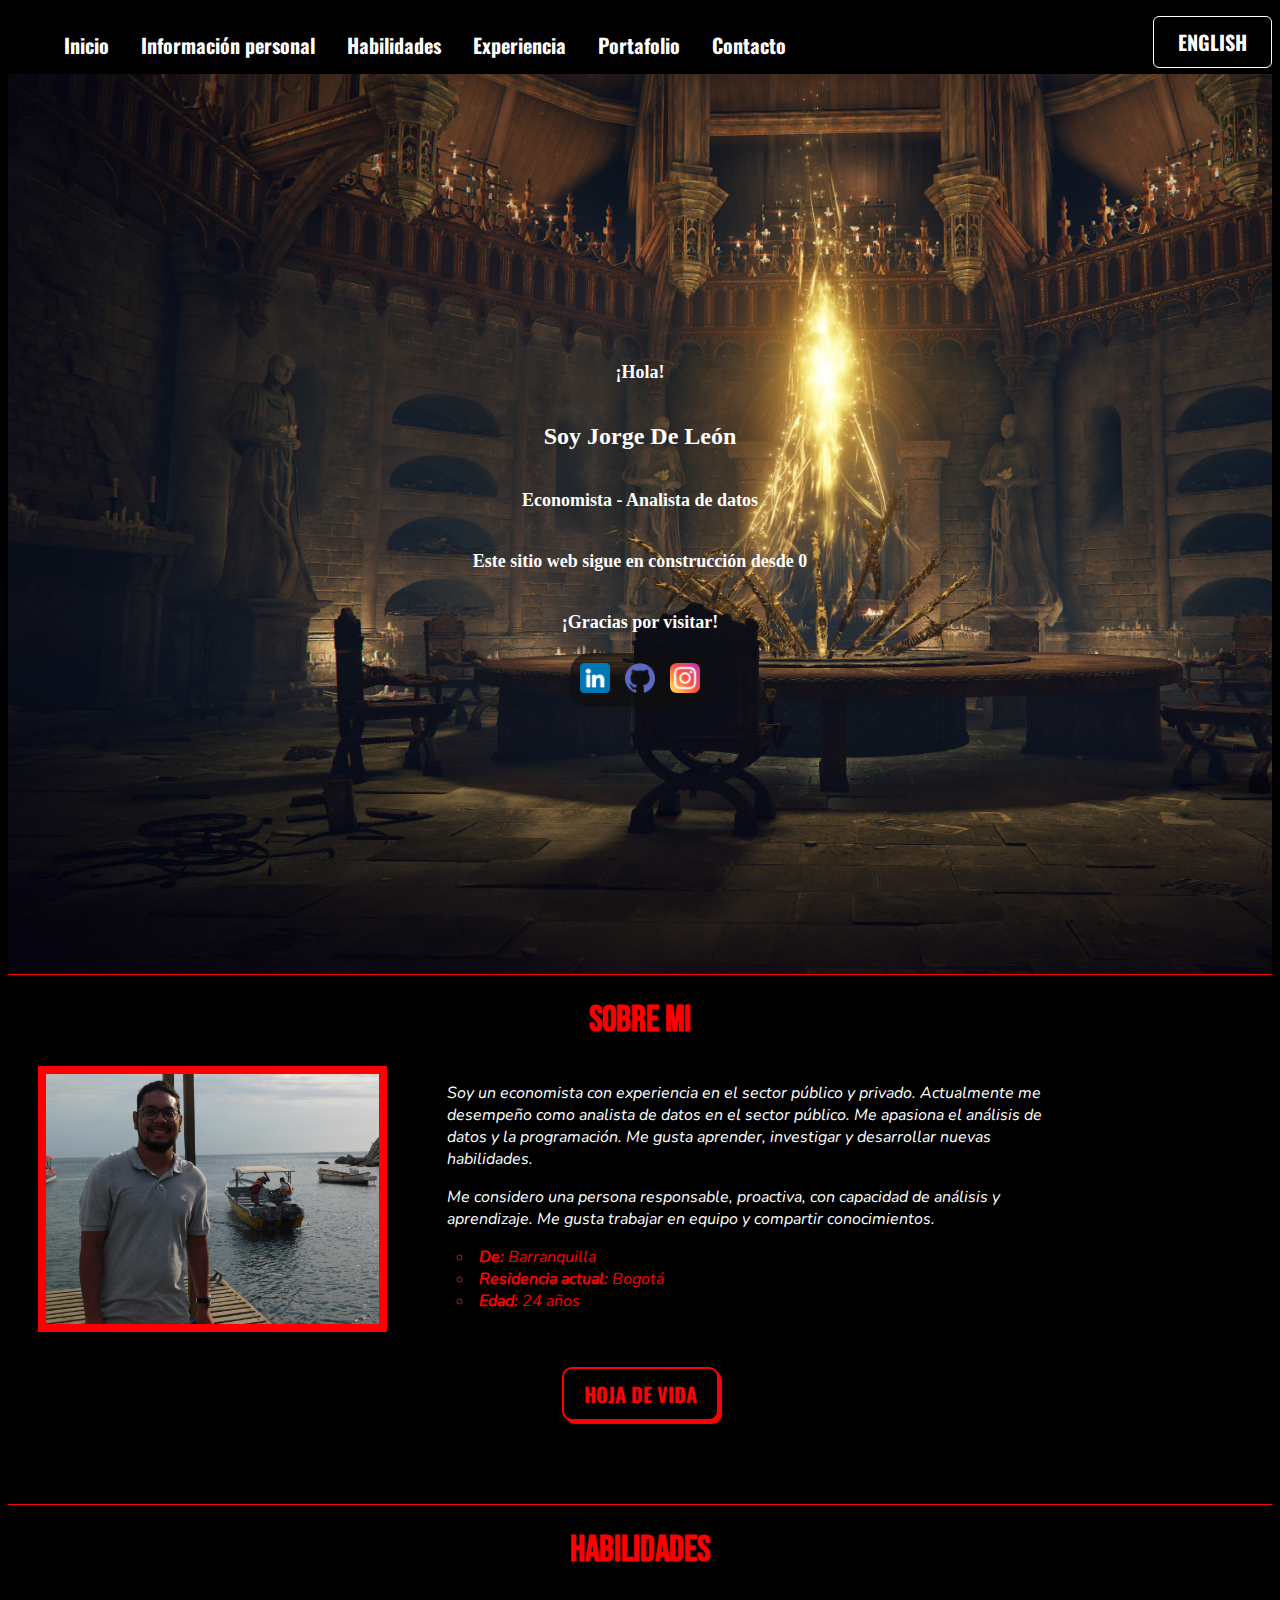
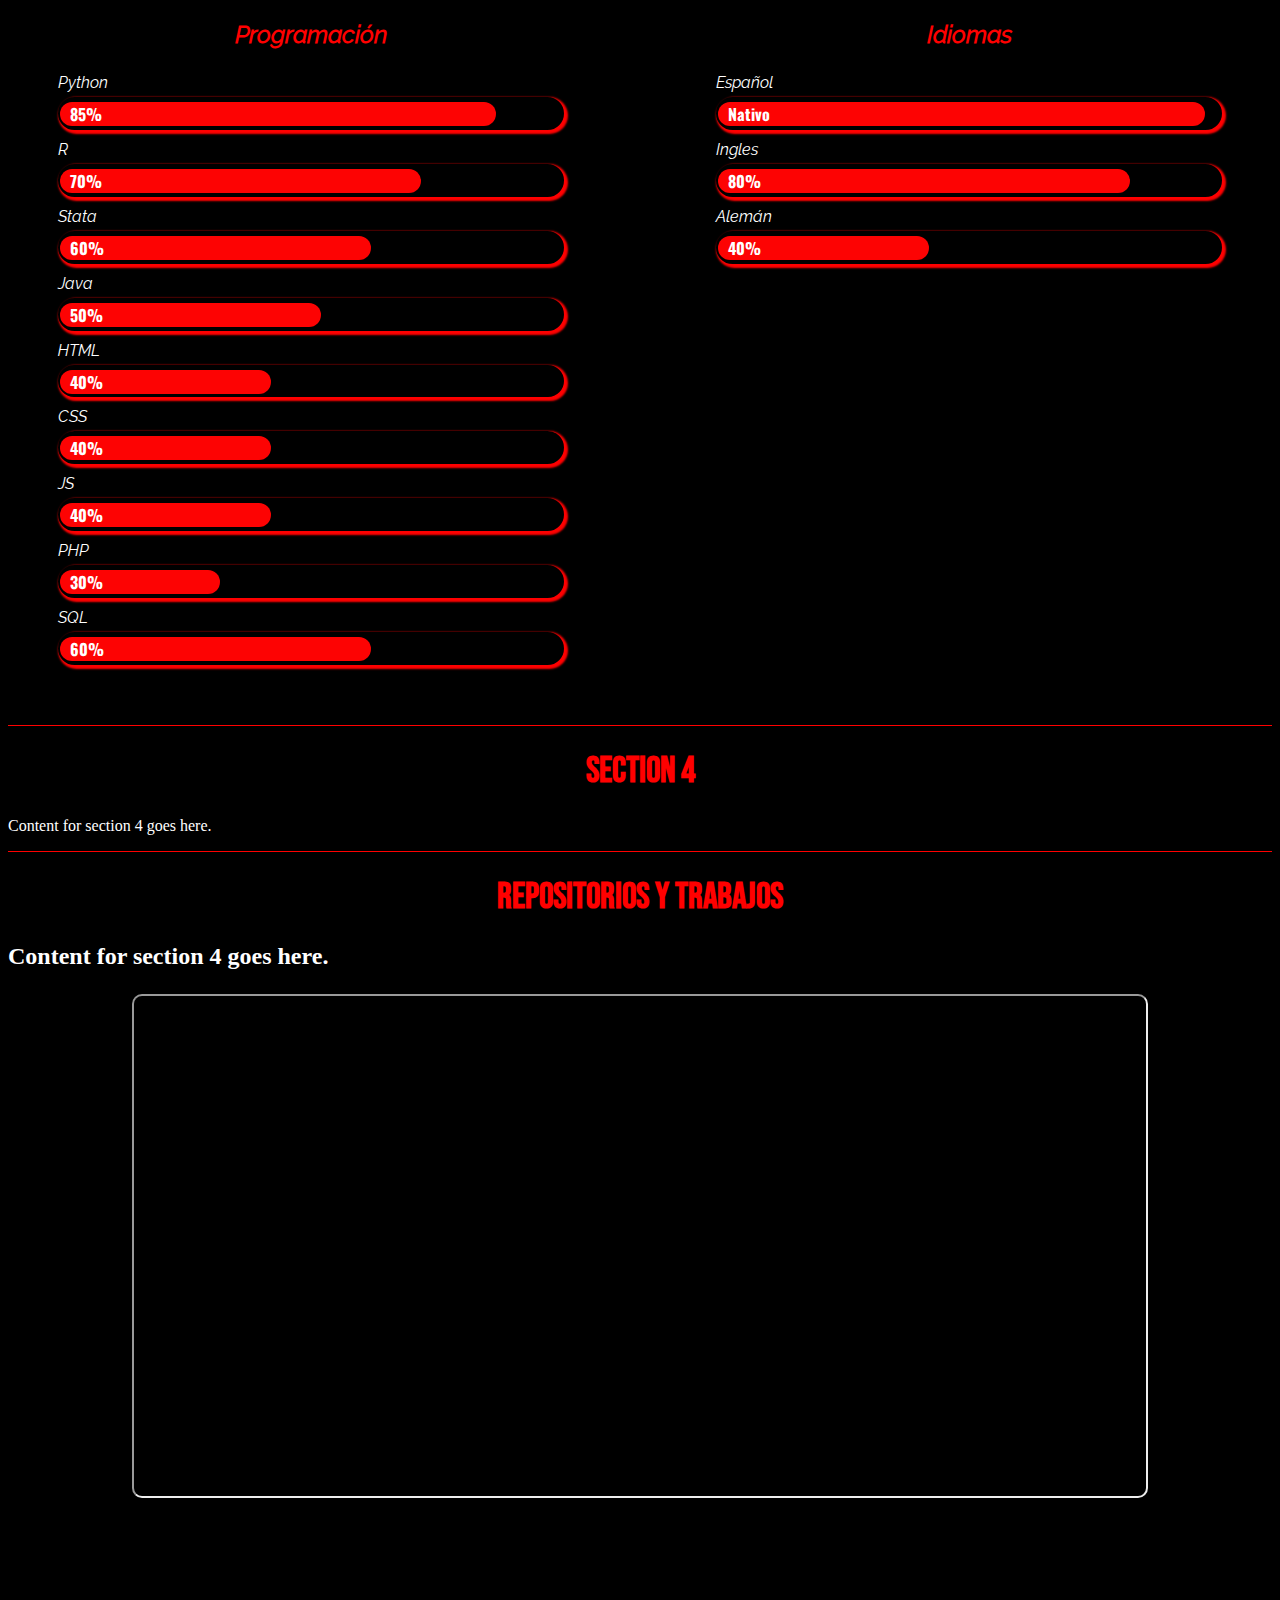
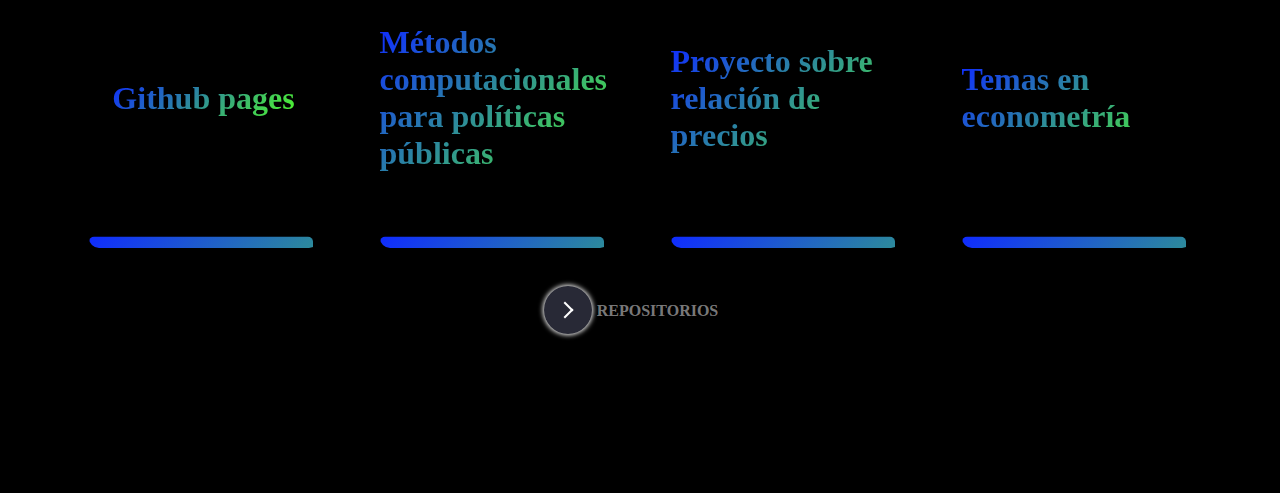
<file: index.html>
<!DOCTYPE html>
<html lang="en"></html>
<head>
  <meta charset="UTF-8" />
  <meta http-equiv="X-UA-Compatible" content="IE=edge" />
  <title>Jorge De León</title>
  <link rel="shortcut icon" href="IMG/lion.png" type="image/x-icon" />
  <link rel="stylesheet" href="../css/estilos.css" />
  <link rel="stylesheet" href="../css/fonts.css" />
</head>
<body>
  <header class="menu-1">
    <nav class="menu">
      <ul>
        <li class="menu-list-text">
          <a class="menu-bar-text" href="#section1">Inicio</a>
        </li>
        <li class="menu-list-text">
          <a class="menu-bar-text" href="#section2">Información personal</a>
        </li>
        <li class="menu-list-text">
          <a class="menu-bar-text" href="#section3">Habilidades</a>
        </li>
        <li class="menu-list-text">
          <a class="menu-bar-text" href="#section4">Experiencia</a>
        </li>
        <li class="menu-list-text">
          <a class="menu-bar-text" href="#section5">Portafolio</a>
        </li>
        <li class="menu-list-text">
          <a class="menu-bar-text" href="#section6">Contacto</a>
        </li>
        <li class="menu-item-bt">
          <button class="en-button" href="index_en.html">ENGLISH</button>
        </li>
      </ul>
    </nav>
  </header>
  <div id="section1">
    <div class="box">
      <h4 class="item-bx">¡Hola!</h4>
      <h3 class="item-bx">Soy Jorge De León</h3>
      <h4 class="item-bx">Economista - Analista de datos</h4>
      <h4 class="item-bx">Este sitio web sigue en construcción desde 0</h4>
      <h4 class="item-bx">¡Gracias por visitar!</h4>
      <ul class="social-icon">
        <li class="socials-list-text-1">
          <a href="https://www.linkedin.com/in/jdeleon47/" target="_blank"
            ><img src="IMG/Redes/linkedin.png" width="30" height="30"
          /></a>
        </li>
        <li class="socials-list-text">
          <a href="https://github.com/jdeleonxz" target="_blank"
            ><img src="IMG/Redes/github.png" width="30" height="30"
          /></a>
        </li>
        <li class="socials-list-text">
          <a href="https://www.instagram.com/jdeleonxz/" target="_blank"
            ><img src="IMG/Redes/instagram.png" width="30" height="30"
          /></a>
        </li>
      </ul>
    </div>
  </div>

  <div id="section2" class="section">
    <h1 class="sec-2-ti">Sobre mi</h1>
    <div class="about-sec-2">
      <img class="img-sec-2" src="IMG/person.JPG" />
      <div class="text-sec-2">
        <p class="text-sec-2-p">
          Soy un economista con experiencia en el sector público y privado.
          Actualmente me desempeño como analista de datos en el sector público.
          Me apasiona el análisis de datos y la programación. Me gusta aprender,
          investigar y desarrollar nuevas habilidades.
        </p>
        <p class="text-sec-2-p">
          Me considero una persona responsable, proactiva, con capacidad de
          análisis y aprendizaje. Me gusta trabajar en equipo y compartir
          conocimientos.
        </p>
        <ul class="sec-2-items">
          <li><b>De:</b> Barranquilla</li>
          <li><b>Residencia actual:</b> Bogotá</li>
          <li><b>Edad:</b> 24 años</li>
        </ul>
      </div>
    </div>
    <div class="cv-box">
      <a
        class="bt-cv-1"
        href="/Other assets/Hoja_de_vida (1).pdf"
        target="_blank"
        >Hoja de vida</a
      >
    </div>
    <div class="cv-box">
      <img
        class="next-sec-img"
        src="/IMG/arrow_upward_FILL0_wght400_GRAD0_opsz48.png"
      />
    </div>
  </div>

  <div id="section3" class="section">
    <h1 class="sec-2-ti">Habilidades</h1>
    <div class="sec-3-cont">
      <div class="sec-3-left">
        <h3 class="sec-3-sbti">Programación</h3>
        <div class="progress-bar-sec-3-div">
          <span class="-sec-3-item-sbti">Python</span>
          <div class="progress-bar-sec-3-el">
            <div
              class="progress-bar-sec-3-br"
              role="progressbar"
              style="width: 85%"
              aria-valuenow="75"
              aria-valuemin="0"
              aria-valuemax="100"
            >
              85%
            </div>
          </div>
          <div class="progress-bar-sec-3-div">
            <span class="-sec-3-item-sbti">R</span>
            <div class="progress-bar-sec-3-el">
              <div
                class="progress-bar-sec-3-br"
                role="progressbar"
                style="width: 70%"
                aria-valuenow="75"
                aria-valuemin="0"
                aria-valuemax="100"
              >
                70%
              </div>
            </div>
            <div class="progress-bar-sec-3-div">
              <span class="-sec-3-item-sbti">Stata</span>
              <div class="progress-bar-sec-3-el">
                <div
                  class="progress-bar-sec-3-br"
                  role="progressbar"
                  style="width: 60%"
                  aria-valuenow="75"
                  aria-valuemin="0"
                  aria-valuemax="100"
                >
                  60%
                </div>
              </div>
            </div>
            <div class="progress-bar-sec-3-div">
              <span class="-sec-3-item-sbti">Java</span>
              <div class="progress-bar-sec-3-el">
                <div
                  class="progress-bar-sec-3-br"
                  role="progressbar"
                  style="width: 50%"
                  aria-valuenow="75"
                  aria-valuemin="0"
                  aria-valuemax="100"
                >
                  50%
                </div>
              </div>
            </div>
            <div class="progress-bar-sec-3-div">
              <span class="-sec-3-item-sbti">HTML</span>
              <div class="progress-bar-sec-3-el">
                <div
                  class="progress-bar-sec-3-br"
                  role="progressbar"
                  style="width: 40%"
                  aria-valuenow="75"
                  aria-valuemin="0"
                  aria-valuemax="100"
                >
                  40%
                </div>
              </div>
            </div>
            <div class="progress-bar-sec-3-div">
              <span class="-sec-3-item-sbti">CSS</span>
              <div class="progress-bar-sec-3-el">
                <div
                  class="progress-bar-sec-3-br"
                  role="progressbar"
                  style="width: 40%"
                  aria-valuenow="75"
                  aria-valuemin="0"
                  aria-valuemax="100"
                >
                  40%
                </div>
              </div>
            </div>
            <div class="progress-bar-sec-3-div">
              <span class="-sec-3-item-sbti">JS</span>
              <div class="progress-bar-sec-3-el">
                <div
                  class="progress-bar-sec-3-br"
                  role="progressbar"
                  style="width: 40%"
                  aria-valuenow="75"
                  aria-valuemin="0"
                  aria-valuemax="100"
                >
                  40%
                </div>
              </div>
            </div>
            <div class="progress-bar-sec-3-div">
              <span class="-sec-3-item-sbti">PHP</span>
              <div class="progress-bar-sec-3-el">
                <div
                  class="progress-bar-sec-3-br"
                  role="progressbar"
                  style="width: 30%"
                  aria-valuenow="75"
                  aria-valuemin="0"
                  aria-valuemax="100"
                >
                  30%
                </div>
              </div>
            </div>
            <div class="progress-bar-sec-3-div">
              <span class="-sec-3-item-sbti">SQL</span>
              <div class="progress-bar-sec-3-el">
                <div
                  class="progress-bar-sec-3-br"
                  role="progressbar"
                  style="width: 60%"
                  aria-valuenow="75"
                  aria-valuemin="0"
                  aria-valuemax="100"
                >
                  60%
                </div>
              </div>
            </div>
          </div>
        </div>
      </div>
      <div class="sec-3-right">
        <h3 class="sec-3-sbti">Idiomas</h3>
        <div class="progress-bar-sec-3-div">
          <span class="-sec-3-item-sbti">Español</span>
          <div class="progress-bar-sec-3-el">
            <div
              class="progress-bar-sec-3-br"
              role="progressbar"
              style="width: 95%"
              aria-valuenow="75"
              aria-valuemin="0"
              aria-valuemax="100"
            >
              Nativo
            </div>
          </div>
        </div>
        <div class="progress-bar-sec-3-div">
          <span class="-sec-3-item-sbti">Ingles</span>
          <div class="progress-bar-sec-3-el">
            <div
              class="progress-bar-sec-3-br"
              role="progressbar"
              style="width: 80%"
              aria-valuenow="75"
              aria-valuemin="0"
              aria-valuemax="100"
            >
              80%
            </div>
          </div>
        </div>
        <div class="progress-bar-sec-3-div">
          <span class="-sec-3-item-sbti">Alemán</span>
          <div class="progress-bar-sec-3-el">
            <div
              class="progress-bar-sec-3-br"
              role="progressbar"
              style="width: 40%"
              aria-valuenow="75"
              aria-valuemin="0"
              aria-valuemax="100"
            >
              40%
            </div>
          </div>
        </div>
      </div>
    </div>
  </div>

  <div id="section4" class="section">
    <h1 class="sec-2-ti">Section 4</h1>
    <p>Content for section 4 goes here.</p>
  </div>
  <div id="section5" class="section">
    <h1 class="sec-2-ti">Repositorios y trabajos</h1>
    <h3>Content for section 4 goes here.</h3>
    <div class="powerbi-informe-sec-5">
      <iframe
        class="inf-bi-sec-5"
        title="Relacion_precios"
        width="80%"
        height="500"
        src="https://app.powerbi.com/view?r=eyJrIjoiYzc4ODRkZDktNjY1MC00YzJiLThiNzQtYzU2ZjYzYzBiMzRlIiwidCI6ImFlNTI1NzU3LTg5YmEtNGQzMC1hMmY3LTQ5Nzk2ZWY4YzYwNCIsImMiOjR9&pageName=ReportSection5e1f52250843c6ba5c36"
        frameborder="1"
        allowfullscreen="true"
      ></iframe>
    </div>
    <div class="sec-5-cards">
      <!--
      <button class="carousel-button prev">Prev</button>
      -->
      <div class="card-container">
        <div class="card">
          <div class="front-content">
            <p>Github pages</p>
          </div>
          <div class="content">
            <p class="heading">Portafolio</p>
            <p>Resumen repositorio</p>
            <button class="learn-more">
              <span aria-hidden="true" class="circle">
                <span class="icon arrow"></span>
              </span>
              <span class="button-text">Learn More</span>
            </button>
          </div>
        </div>
      </div>
      <div class="card-container">
        <div class="card">
          <div class="front-content">
            <p>Métodos computacionales para políticas públicas</p>
          </div>
          <div class="content">
            <p class="heading">MCPP</p>
            <p>Resumen repositorio</p>
          </div>
        </div>
      </div>
      <div class="card-container">
        <div class="card">
          <div class="front-content">
            <p>Proyecto sobre relación de precios</p>
          </div>
          <div class="content">
            <p class="heading">Precios mayoristas</p>
            <p>Resumen repositorio</p>
          </div>
        </div>
      </div>
      <div class="card-container">
        <div class="card">
          <div class="front-content">
            <p>Temas en econometría</p>
          </div>
          <div class="content">
            <p class="heading">Econometría</p>
            <p>Resumen repositorio</p>
          </div>
        </div>
      </div>
      <!--
      <button class="carousel-button next">Next</button>
      -->
    </div>
    <div class="btn-sec-5-all">
      <button class="learn-more">
        <span aria-hidden="true" class="circle">
          <span class="icon arrow"></span>
        </span>
        <span
          class="button-text"
          href="https://github.com/jdeleonxz?tab=repositories"
          >Repositorios</span
        >
      </button>
    </div>
  </div>
  <div id="section6" class="section-6-ct">
    <h2>Contacto</h2>
    <p>Content for section 4 goes here.</p>
  </div>
</body>
</file>
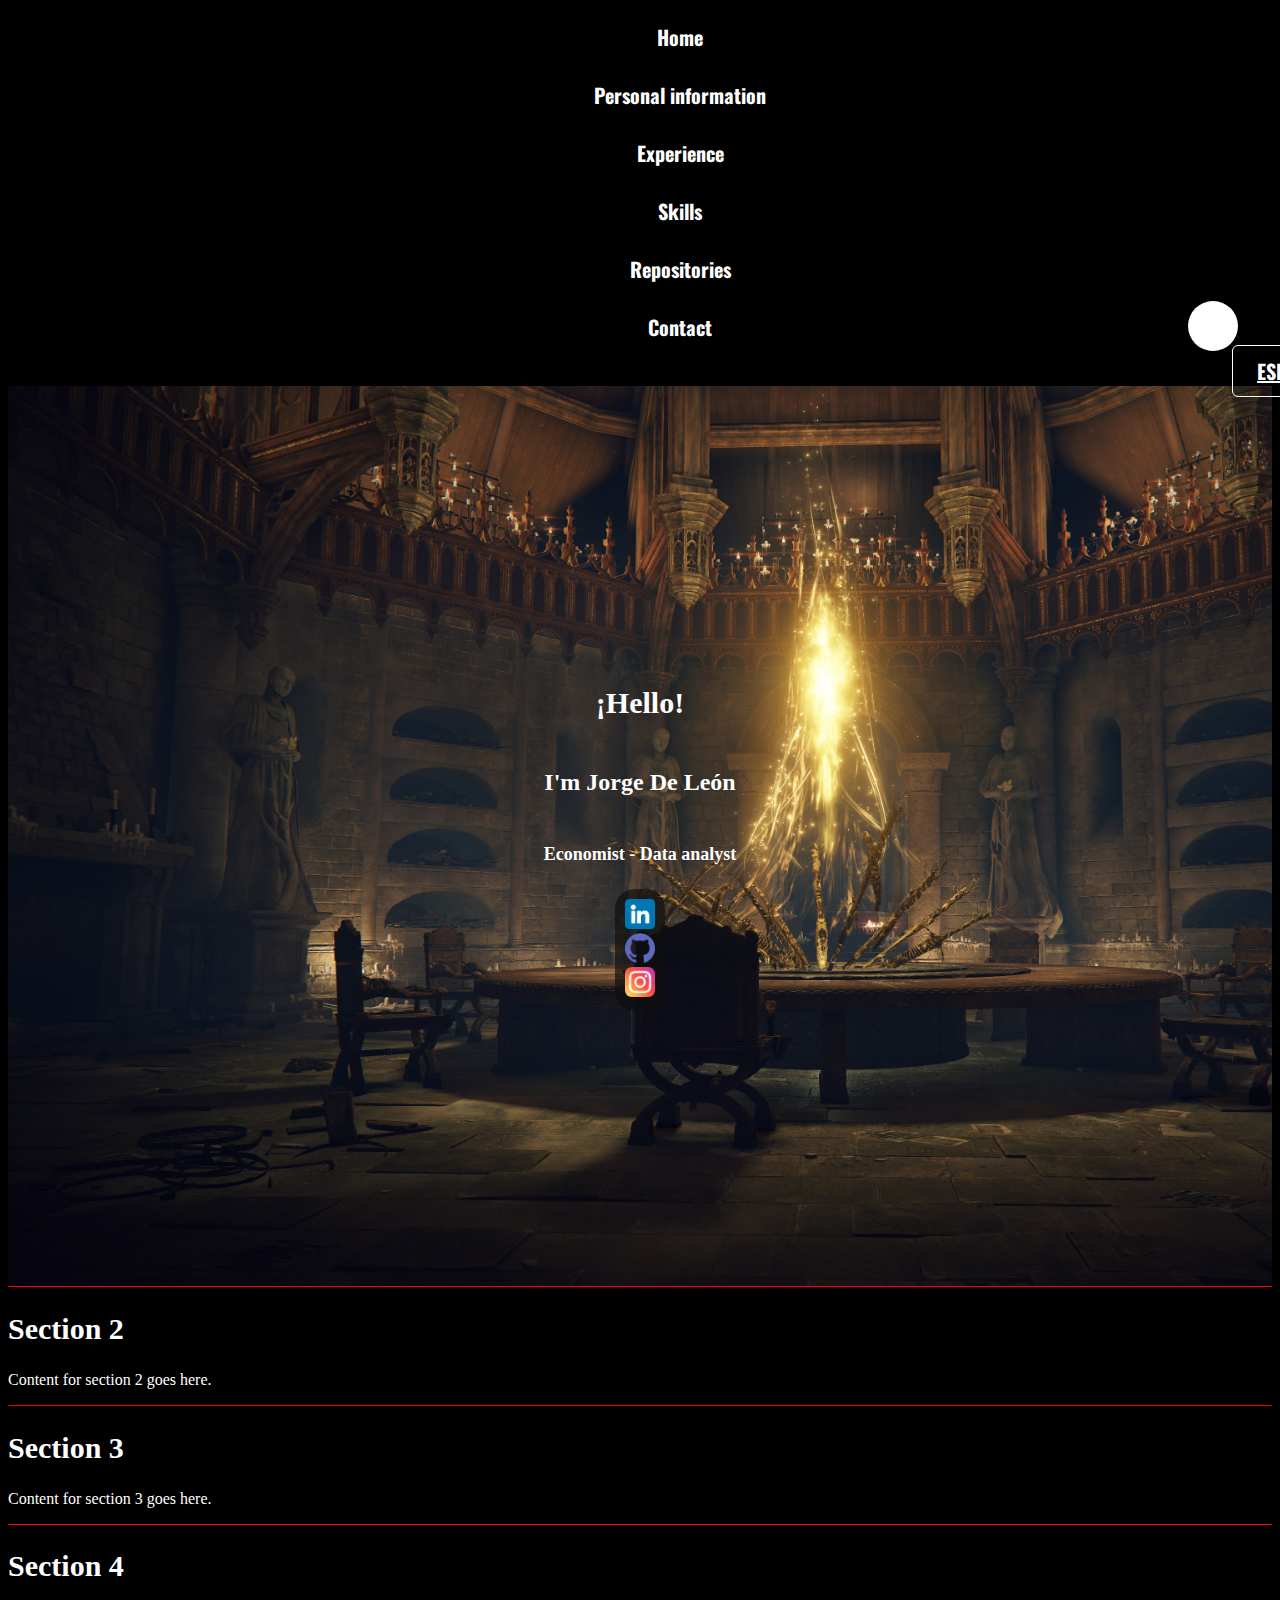
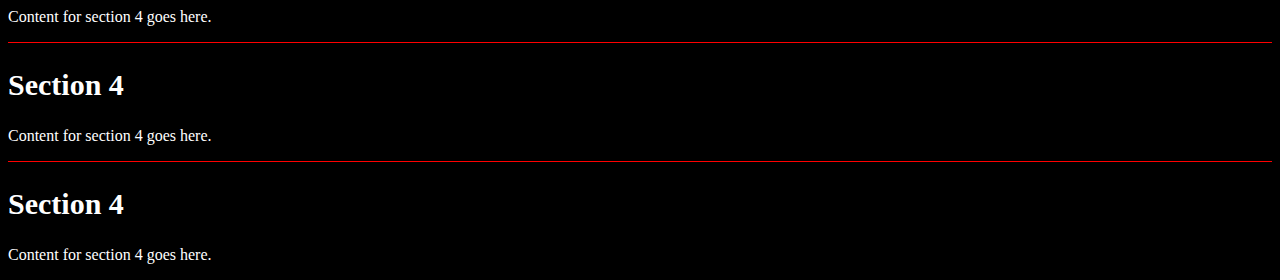
<file: index_en.html>
<!DOCTYPE html>
<html lang="en"></html>
<head>
  <meta charset="UTF-8" />
  <meta http-equiv="X-UA-Compatible" content="IE=edge" />
  <title>Jorge De León</title>
  <link rel="shortcut icon" href="IMG/lion.png" type="image/x-icon" />
  <link rel="stylesheet" href="../css/estilos.css" />
  <link rel="stylesheet" href="../css/fonts.css" />
</head>
<body>
  <header>
    <nav>
      <ul class="menu">
        <li><a class="menu-bar-text" href="#section1">Home</a></li>
        <li>
          <a class="menu-bar-text" href="#section2">Personal information</a>
        </li>
        <li><a class="menu-bar-text" href="#section3">Experience</a></li>
        <li><a class="menu-bar-text" href="#section4">Skills</a></li>
        <li><a class="menu-bar-text" href="#section5">Repositories</a></li>
        <li><a class="menu-bar-text" href="#section6">Contact</a></li>
        <li class="menu-item-bt">
          <a class="en-button" href="index.html">ESP</a>
        </li>
      </ul>
    </nav>
  </header>
  <div id="section1">
    <div class="box">
      <h2>¡Hello!</h2>
      <h3>I'm Jorge De León</h3>
      <h4>Economist - Data analyst</h4>
      <ul class="social-icon">
        <li>
          <a href="https://www.linkedin.com/in/jdeleon47/" target="_blank"
            ><img src="IMG/Redes/linkedin.png" width="30" height="30"
          /></a>
        </li>
        <li>
          <a href="https://github.com/jdeleonxz" target="_blank"
            ><img src="IMG/Redes/github.png" width="30" height="30"
          /></a>
        </li>
        <li>
          <a href="https://www.instagram.com/jdeleonxz/" target="_blank"
            ><img src="IMG/Redes/instagram.png" width="30" height="30"
          /></a>
        </li>
      </ul>
    </div>
  </div>

  <div id="section2" class="section">
    <h2>Section 2</h2>
    <p>Content for section 2 goes here.</p>
  </div>

  <div id="section3" class="section">
    <h2>Section 3</h2>
    <p>Content for section 3 goes here.</p>
  </div>

  <div id="section4" class="section">
    <h2>Section 4</h2>
    <p>Content for section 4 goes here.</p>
  </div>
  <div id="section5" class="section">
    <h2>Section 4</h2>
    <p>Content for section 4 goes here.</p>
  </div>
  <div id="section6" class="section">
    <h2>Section 4</h2>
    <p>Content for section 4 goes here.</p>
  </div>
</body>
</file>
<file: css/estilos.css>
/*
Estilos generales CSS
*/

  
  /* main body of the page */
  
  body {
    background-color: 
    rgb(0, 0, 0);
  }

/* MENU BAR */

  .menu-bar-generals {
    display: flex;
    justify-content: center;
    align-items: center;
    background-color: rgba(0, 0, 0, 0.453);
    border-radius: 20px;
    margin: 0 auto;
    max-width: 90%;
    overflow: hidden;
    position: fixed;
    top: 0;
  }

  .menu-1 {
    text-align: center;
  }

  .menu {
    text-align: center;
    border-radius: 20px;
    width: 100%;
    background-color: rgba(0, 0, 0, 0.453);
    margin: 0 auto;
  }
  
  .menu-bar-text {
    display: block;
    color: rgb(255, 255, 255);
    text-align: center;
    padding: 14px 16px;
    text-decoration: none;
  }

  .menu-list-text {
    float:left;
    list-style-type: none;
  }

  .menu-item-bt{
    float: right;
  }

  .en-button {
    --color: #ffffff;
    padding: 0.5em 1.2em;
    background-color: transparent;
    border-radius: .3em;
    position: relative;
    overflow: hidden;
    cursor: pointer;
    transition: .5s;
    font-weight: 200;
    font-size: 15px;
    border: 1px solid;
    font-family: inherit;
    text-transform: uppercase;
    color: var(--color);
    z-index: 1;
  }

  .en-button::before, .en-button::after {
    content: '';
    display: block;
    width: 50px;
    height: 50px;
    transform: translate(-50%, -50%);
    position: absolute;
    border-radius: 50%;
    z-index: -1;
    background-color: var(--color);
    transition: 1s ease;
   }

   .en-button::before {
    top: -1em;
    left: -1em;
   }
   
   .en-button::after {
    left: calc(100% + 1em);
    top: calc(100% + 1em);
   }
   
   .en-button:hover::before, .en-button:hover::after {
    height: 410px;
    width: 410px;
   }
   
   .en-button:hover {
    color: rgb(0, 0, 0);
   }
   
   .en-button:active {
    filter: brightness(.8);
   }
   
/* DEFAULT SECTION SETTINGS */

  .section {
    background-color: rgb(0, 0, 0);
    color: rgb(255, 255, 255);
    border-top: 1px solid red;
    justify-content: center;
    align-items: center;
    display: block;
  }
  
/* SECTION 1 SETTINGS */ 

  #section1 {
    background-image: url('../IMG/1169017.jpg');
    background-size: cover;
    background-repeat: no-repeat;
    height: 100vh;
    width: 100%;
    justify-content: center;
    align-items: center;
    display: flex;
  }

  .box {
    background-color: rgba(0, 0, 0, 0);
    position: relative;
    float: center;
    display: flex;
    flex-wrap: wrap;
    flex-direction: column;
    justify-content: center;
    align-items: center;
    width: 75%;
    height: 75%;
    color: #fff;
    z-index: 10;
  }

  .social-icon {
    list-style-type: none;
    margin: 0;
    padding: 10px;
    overflow: hidden;
    background-color: rgba(14, 14, 14, 0.686);
    border-radius: 20px;
  }

  .socials-list-text-1 {
    float:left;
  }

  .socials-list-text {
    float:left;
    margin-left: 15px;
  }

  .item-bx {
    list-style-type: none;
    margin:0px;
    padding: 20px;
    overflow: hidden;
  }

/* SECTION 2 SETTINGS */

  .cv-box {
    display: flex;
    justify-content: center;
    align-items: center;
  }

  .sec-2-ti {
    text-align: center;
    color: rgb(255, 0, 0)
  }

  .about-sec-2 {
    display: flex;
  }

  .img-sec-2 {
    display:block;
    margin-left: 30px;
    margin-right: auto;
    border: 8px solid rgb(255, 0, 0);
    width: 400px;
    height: 250px;
  }

  .text-sec-2 {
    display: block;
    margin-left: 30px;
    margin-right: 60%;
    margin-right: auto;
    color: rgb(255, 0, 0);
    text-align: left;
  }

  .text-sec-2-p {
    display: block;
    margin-left: 30px;
    margin-right: 200px;
    color: rgb(255, 255, 255);
    text-align: left;
  }

  .bt-cv-1 {
    font-family: monospace;
    font-size: 1.5rem;
    color: #fe0202;
    text-transform: uppercase;
    padding: 10px 20px;
    border-radius: 10px;
    border: 2px solid #fb0202;
    background: #000000;
    box-shadow: 3px 3px #fa0202;
    cursor: pointer;
    margin: 35px 0;
    text-decoration: none;
  }

  .bt-cv-1:active{
    box-shadow: none;
    transform: translate(3px, 3px);
  }

  .next-sec-img {
    color: #000000;

  }

  .sec-2-items {
    list-style: circle;
    list-style-position: inside;
  }

  .section-2-items-li {
    display: block;
    margin-bottom: 10px;
  }

/* SECTION 3 SETTINGS */

.sec-3-cont {
    display: flex;
    justify-content: space-between;
}

.sec-3-left {
  width: 40%;
  margin-left: 50px;
  margin-bottom: 50px;
}

.sec-3-right {
  width: 40%;
  margin-right: 50px;
}

  .sec-3-sbti {
    text-align: center;
    color: rgb(255, 0, 0);
  }

  .sec-3-item-sbti {
    color: rgb(255, 255, 255);
  }

  .progress-bar-sec-3-div {
    display: block;
    margin: 10px 0;
}

.progress-bar-sec-3-div .caption {
    font-weight: 500;
}

.progress-bar-sec-3-el {
    margin-top: 5px;
    height: 1.80rem;
    border: 2px solid #000000;
    background-color: #000000;
    box-shadow: 2px 2px 2px 2px #ff0000;
    color: rgb(0, 0, 0);
}

.progress-bar-sec-3-el,
.progress-bar-sec-3-br {
    border-radius: 30px;
}

.progress-bar-sec-3-br {
    background-color: #fd0303;
    margin-top: 3px;
    margin-bottom: 3px;
    padding-left: 10px;
}

/* SECTION 4 GENERALS */


/*SECTION 5 GENERALS */

.powerbi-informe-sec-5 {
  display: flex;
  justify-content: center;
  align-items: center;
}

.inf-bi-sec-5 {
  border-radius: 10px;
  margin-bottom: 50px;
}

.sec-5-cards {
  margin-bottom: 1cm;
  margin-left: 50px;
  margin-right: 50px;
  display: flex;
  flex-direction: row;
  justify-content: space-around;
  align-items: center;
}

.card-container {
  width: 230px;
  height: 300px;  
  position: relative;
  border-radius: 10px;
  box-shadow: 0 10px 20px rgba(0, 0, 0, 0.2);
  overflow: hidden;
}

.card {
  width: 100%;
  height: 100%;
  border-radius: inherit;
}

.card .front-content {
  width: 100%;
  height: 100%;
  display: flex;
  align-items: center;
  justify-content: center;
  transition: all 0.6s cubic-bezier(0.23, 1, 0.320, 1)
}

.card .front-content p {
  font-size: 32px;
  font-weight: 700;
  opacity: 1;
  background: linear-gradient(-45deg, #4ff829 0%, #0f2bff 100% );
  background-clip: text;
  -webkit-background-clip: text;
  -webkit-text-fill-color: transparent;
  transition: all 0.6s cubic-bezier(0.23, 1, 0.320, 1)
}

.card .content {
  position: absolute;
  top: 0;
  left: 0;
  width: 80%;
  height: 80%;
  display: flex;
  flex-direction: column;
  align-items: center;
  justify-content: center;
  text-align: center;
  gap: 10px;
  background: linear-gradient(-45deg,  #4ff829 0%, #0f2bff 100%);
  color: #e8e8e8;
  padding: 20px;
  line-height: 1.5;
  border-radius: 5px;
  pointer-events: none;
  transform: translateY(96%);
  transition: all 0.6s cubic-bezier(0.23, 1, 0.320, 1);
  margin-top: 20px;
}

.card .content .heading {
  font-size: 20px;
  font-weight: 200;
}

.card:hover .content {
  transform: translateY(0);
}

.card:hover .front-content {
  transform: translateY(-30%);
}

.card:hover .front-content p {
  opacity: 0;
}

 .carousel-button {
  margin: auto;
}

.carousel-button {
  position: relative;
  padding: 10px 20px;
  border-radius: 7px;
  border: 1px solid rgb(61, 106, 255);
  font-size: 14px;
  text-transform: uppercase;
  font-weight: 600;
  letter-spacing: 2px;
  background: transparent;
  color: #000000;
  overflow: hidden;
  box-shadow: 0 0 0 0 transparent;
  -webkit-transition: all 0.2s ease-in;
  -moz-transition: all 0.2s ease-in;
  transition: all 0.2s ease-in;
}

.carousel-button:hover {
  background: rgb(61, 106, 255);
  box-shadow: 0 0 30px 5px rgba(0, 142, 236, 0.815);
  -webkit-transition: all 0.2s ease-out;
  -moz-transition: all 0.2s ease-out;
  transition: all 0.2s ease-out;
}

.carousel-button:hover::before {
  -webkit-animation: sh02 0.5s 0s linear;
  -moz-animation: sh02 0.5s 0s linear;
  animation: sh02 0.5s 0s linear;
}

.carousel-button::before {
  content: '';
  display: block;
  width: 0px;
  height: 86%;
  position: absolute;
  top: 7%;
  left: 0%;
  opacity: 0;
  background: #0004ff;
  box-shadow: 0 0 50px 30px #1900ff;
  -webkit-transform: skewX(-20deg);
  -moz-transform: skewX(-20deg);
  -ms-transform: skewX(-20deg);
  -o-transform: skewX(-20deg);
  transform: skewX(-20deg);
}

@keyframes sh02 {
  from {
    opacity: 0;
    left: 0%;
  }

  50% {
    opacity: 1;
  }

  to {
    opacity: 0;
    left: 100%;
  }
}

.carousel-button:active {
  box-shadow: 0 0 0 0 transparent;
  -webkit-transition: box-shadow 0.2s ease-in;
  -moz-transition: box-shadow 0.2s ease-in;
  transition: box-shadow 0.2s ease-in;
}

/* SECTION 5 button repositories */

.btn-sec-5-all {
  display: flex;
  margin-bottom: 1cm;
  margin-top: 1cm;
  justify-content: center;
  align-items: center;
}

button {
  position: relative;
  display: inline-block;
  cursor: pointer;
  outline: none;
  border: 0;
  vertical-align: middle;
  text-decoration: none;
  background: transparent;
  padding: 0;
  font-size: inherit;
  font-family: inherit;
}

button.learn-more {
  width: 12rem;
  height: auto;
}

button.learn-more .circle {
  transition: all 0.45s cubic-bezier(0.65, 0, 0.076, 1);
  box-shadow: 0 0 5px 1px white;
  position: relative;
  display: block;
  margin: 0;
  width: 3rem;
  height: 3rem;
  background: #282936;
  border-radius: 1.625rem;
}

button.learn-more .circle .icon {
  transition: all 0.45s cubic-bezier(0.65, 0, 0.076, 1);
  position: absolute;
  top: 0;
  bottom: 0;
  margin: auto;
  background: #fff;
}

button.learn-more .circle .icon.arrow {
  transition: all 0.45s cubic-bezier(0.65, 0, 0.076, 1);
  left: 0.625rem;
  width: 1.125rem;
  height: 0.125rem;
  background: none;
}

button.learn-more .circle .icon.arrow::before {
  position: absolute;
  content: "";
  top: -0.29rem;
  right: 0.0625rem;
  width: 0.625rem;
  height: 0.625rem;
  border-top: 0.125rem solid #fff;
  border-right: 0.125rem solid #fff;
  transform: rotate(45deg);
}

button.learn-more .button-text {
  transition: all 0.45s cubic-bezier(0.65, 0, 0.076, 1);
  position: absolute;
  top: 0;
  left: 0;
  right: 0;
  bottom: 0;
  padding: 0.75rem 0;
  margin: 0 0 0 1.85rem;
  color: rgba(255, 255, 255, 0.493);
  font-weight: 700;
  line-height: 1.6;
  text-align: center;
  text-transform: uppercase;
  margin-left: 35px;
}

button:hover .circle {
  width: 100%;
  box-shadow: 0 0 10px 2px white;
}

button:hover .button-text {
  transform: translate(-1.7rem, 0);
}

button:hover .circle .icon.arrow {
  background: #fff;
  transform: translate(8.7rem, 0);
}

button:active .circle .icon.arrow {
  transform: translate(9.5rem, 0);
  transition: all 0.3s;
}

button:active .circle {
  transform: scale(0.9);
  transition: all 0.3s;
  box-shadow: 0 0 5px 0.5px white;
}

button:hover .button-text {
  color: #fff;
}

button:active .button-text {
  color: rgba(255, 255, 255, 0.459);
}

/* SECTION 6 CONTACT */

.section-6-ct {
  display: flex;
  flex-direction: row;
  justify-content: space-between;
  margin-top: 1cm;
  margin-bottom: 1cm;
}
</file>
<file: css/fonts.css>
/*
Fuentes y tamaños de letras
*/

@font-face {
  font-family: Custom-lancelot;
  src: url('/fonts/Lancelot-Regular.ttf') format(TrueType);
  font-weight: normal; /* Adjust font-weight if needed */
  font-style: normal; /* Adjust font-style if needed */
}

@font-face {
  font-family: 'Custom-oswald';
  src: url('/fonts/Oswald-Bold.ttf') format(TrueType);
  /* Add more src declarations for different file formats if necessary */
  font-weight: normal; /* Adjust font-weight if needed */
  font-style: normal; /* Adjust font-style if needed */
}

@font-face {
  font-family: 'Custom-bebas';
  src: url('/fonts/Bebas_Neue/BebasNeue-Regular.ttf') format(TrueType);
  /* Add more src declarations for different file formats if necessary */
  font-weight: normal; /* Adjust font-weight if needed */
  font-style: normal; /* Adjust font-style if needed */
}

@font-face {
  font-family: 'custom-nunito';
  src: url('/fonts/Nunito/Nunito-Italic-VariableFont_wght.ttf') format(TrueType);
  font-weight: normal; /* Adjust font-weight if needed */
  font-style: normal; /* Adjust font-style if needed */
}

@font-face {
  font-family: 'custom-rale';
  src: url('/fonts/Raleway/Raleway-Italic-VariableFont_wght.ttf')  format(TrueType);
  font-weight: normal; /* Adjust font-weight if needed */
  font-style: normal; /* Adjust font-style if needed */
}


  h1 {
    font-size: 36px;
  }
  
  h2 {
    font-size: 30px;
  }
  
  h3 {
    font-size: 24px;
  }
  
  h4 {
    font-size: 18px;
  }
  
  h5 {
    font-size: 16px;
  }

.menu-bar-text {
  font-family: 'Custom-oswald';
  font-size: 20px;
}

.en-button {
  font-family: 'Custom-oswald';
  font-size: 20px;
}

.sec-2-ti {
  font-family: 'Custom-bebas';
}

.text-sec-2-p {
  font-family: 'custom-nunito';
}

.bt-cv-1 {
  font-family: 'Custom-oswald';
  font-size: 20px;
}

.sec-2-items {
  font-family: 'custom-nunito';
}

.sec-3-sbti {
  font-family: 'custom-rale';
}

.-sec-3-item-sbti {
  font-family: 'custom-rale';
  font-size: 16px;
}

.progress-bar-sec-3-br {
  font-family: 'custom-oswald';
  font-size: 16px;
  color: white;
}
</file>
